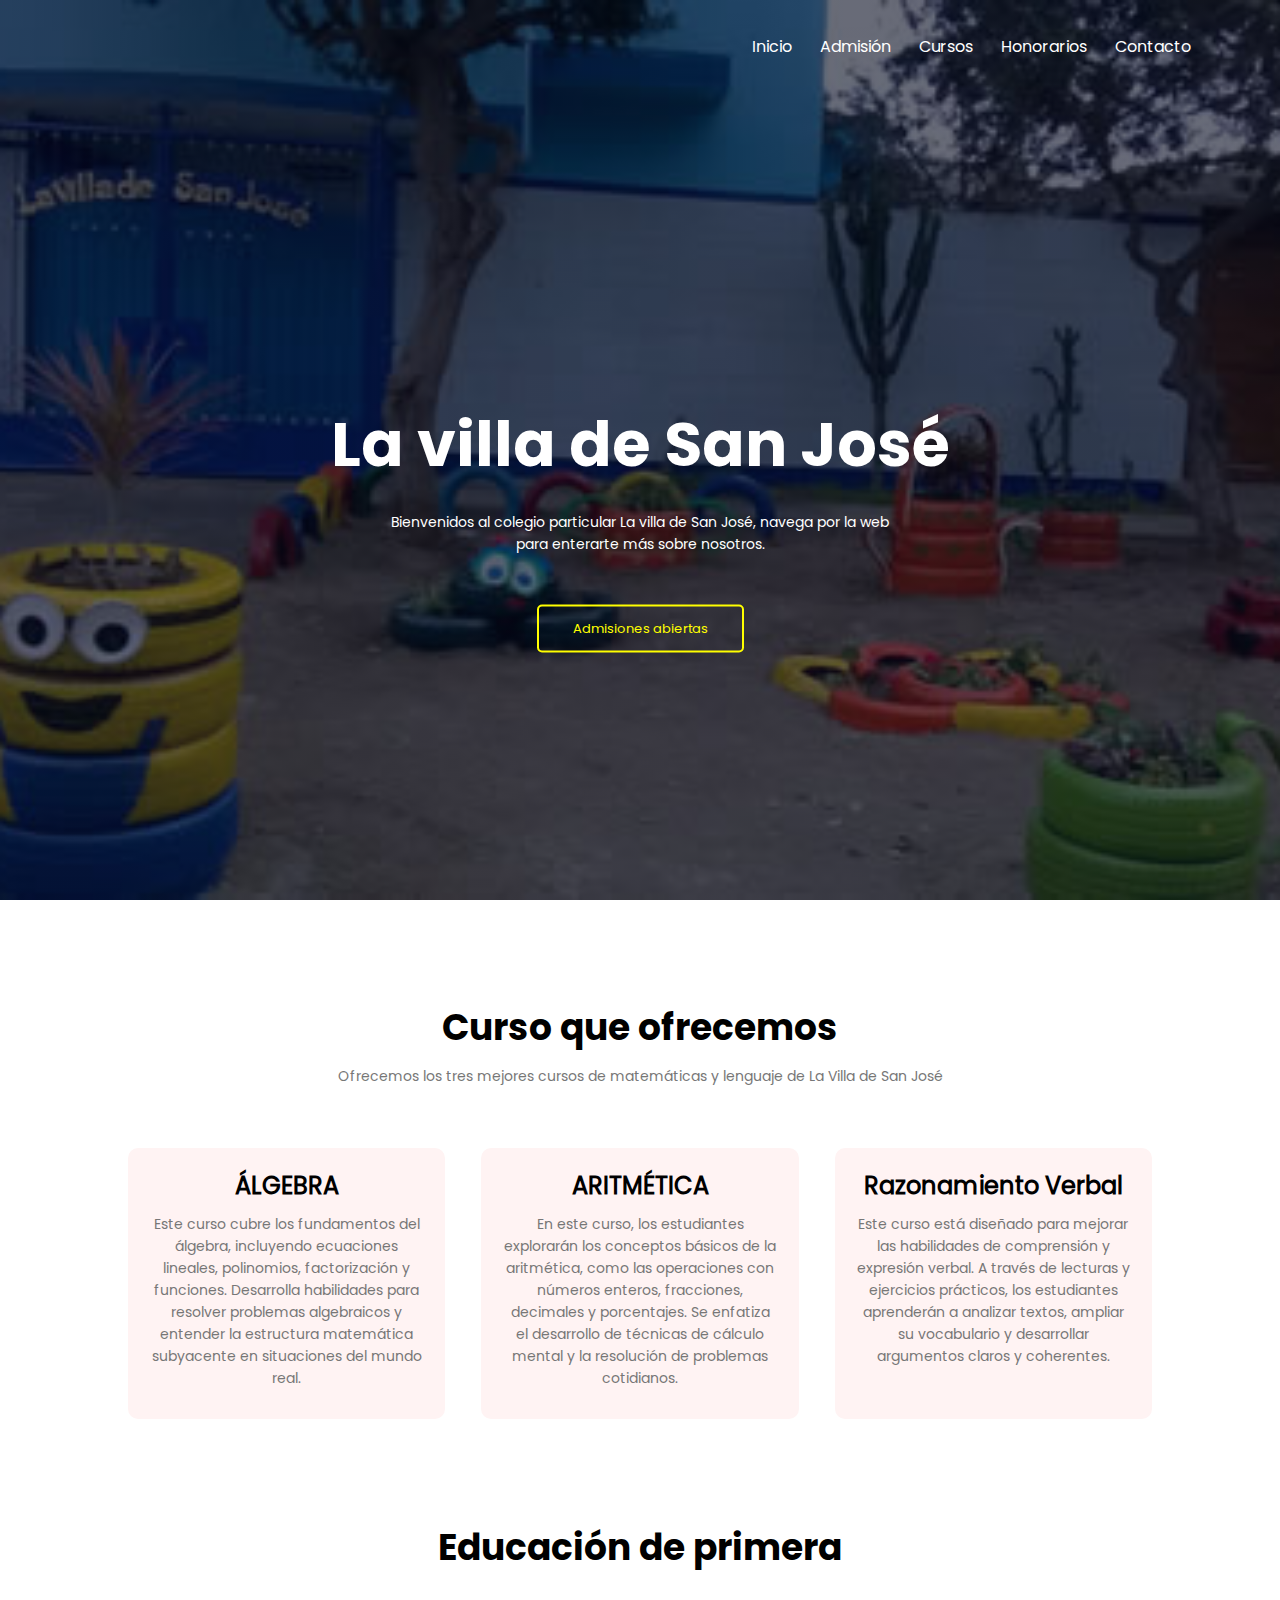
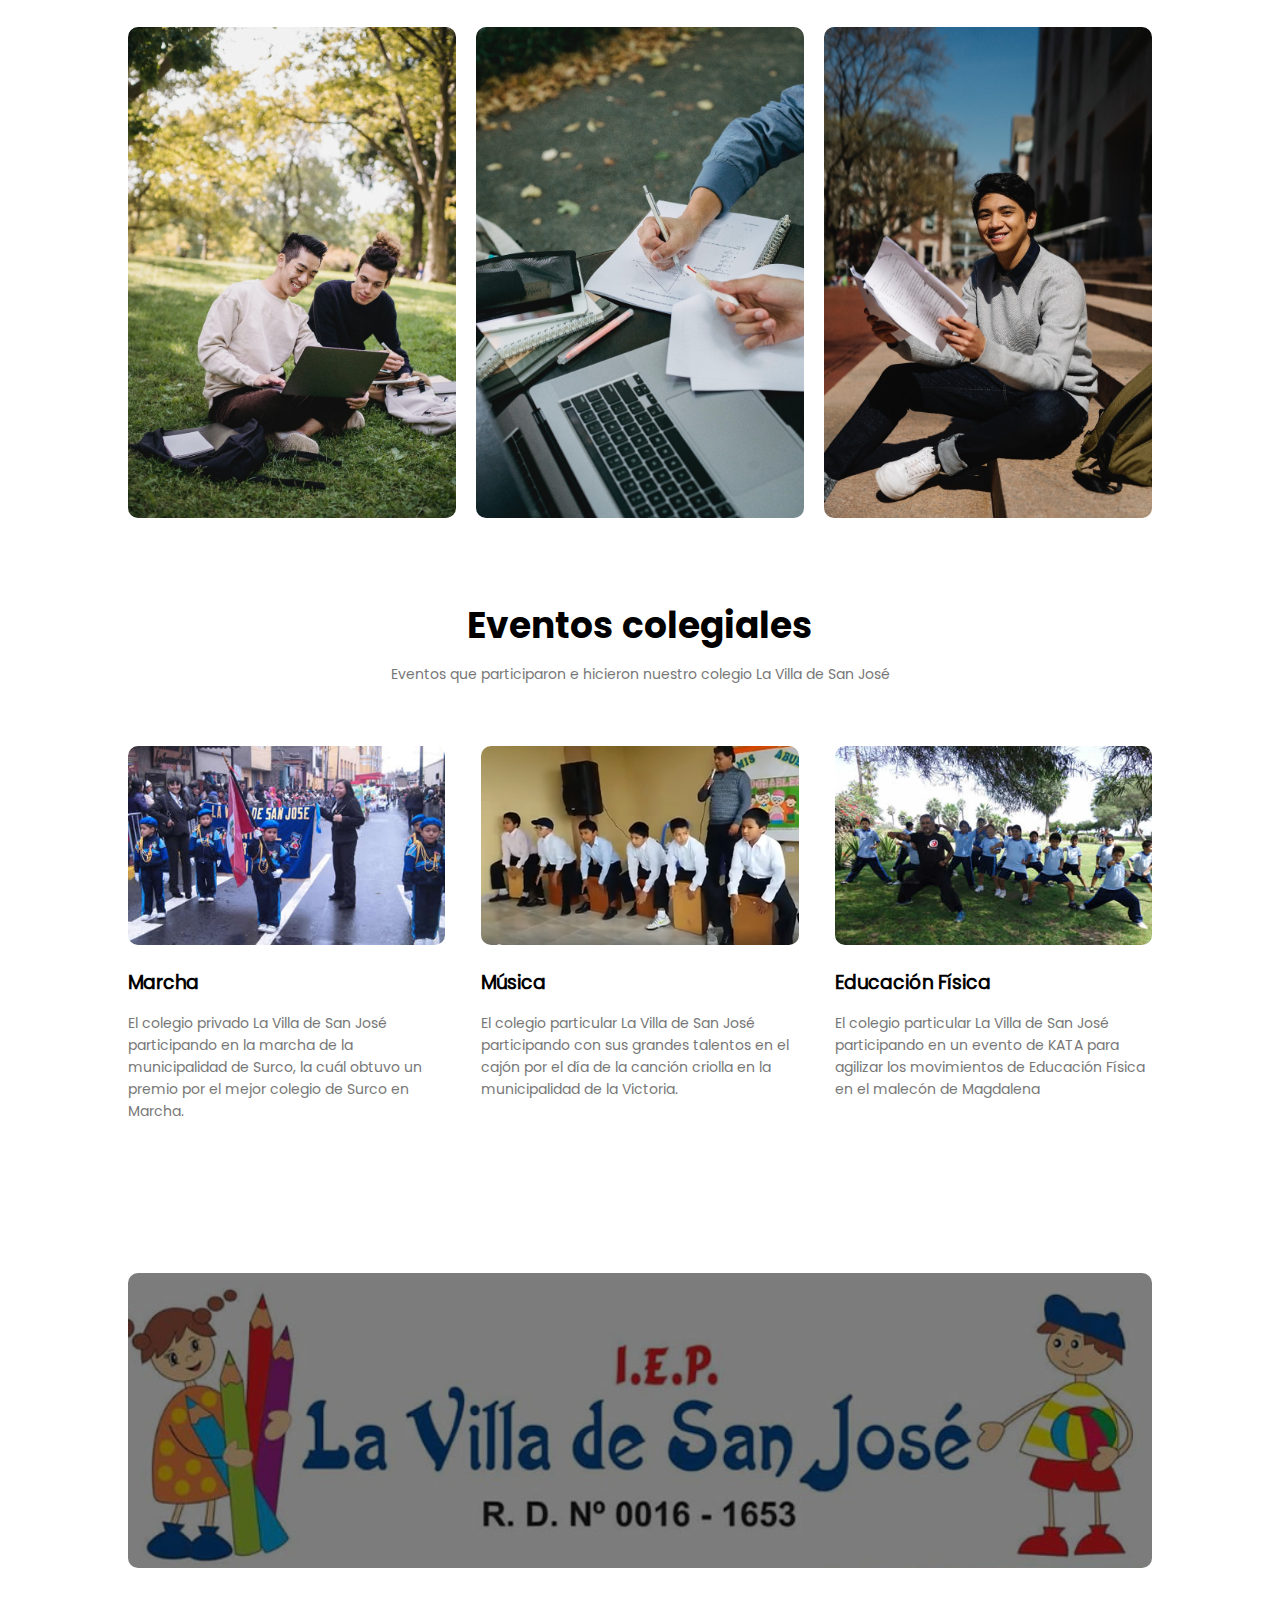
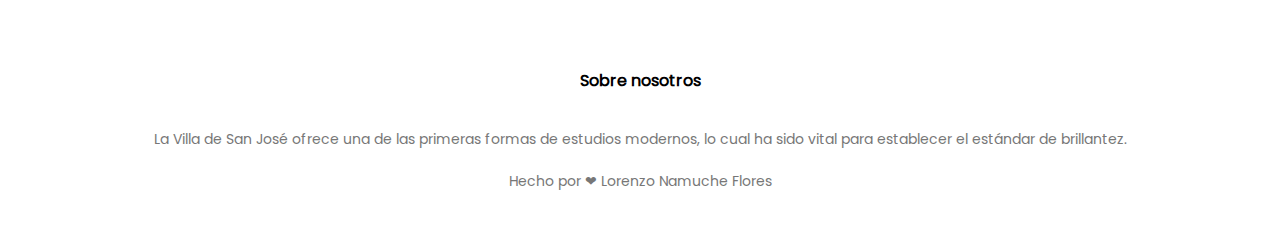
<file: index.html>
<!DOCTYPE html>
<html lang="es">
<head>
    
    <meta name="viewport"content="width=device-width, initial-scale=1.0, maximum-scale=1.0, user-scalable=0">
    <meta name="description" content="The Gokul Global University at Sidhpur provide one of the earliest form of technical studies, which has been vital in setting up the standard of brilliance.">
    <meta name="keywords" content="Gokul Global University,Collage">
    <meta name="author" content="Jaydipsinh Solanki">

    <title>La villa de San José</title>
    <link rel="stylesheet" href="css/main_style.css">
    <link rel="shortcut icon" href="image/favicon.ico" type="image/svg+xml">
</head>
<body>
    
    <section class="header">
        <nav>
            <div class="nav-links" id="navLinks">

                <span class="icon" onclick="hidemenu()">&#10005;</span>
                <ul>
                    <li><a href="index.html">Inicio</a></li>
                    <li><a href="Admission_page.html">Admisión</a></li>
                    <li><a href="#course_call">Cursos</a></li>
                    <li><a href="fees_page.html">Honorarios</a></li>
                    <li><a href="Contact_page.html">Contacto</a></li>
                </ul>
            </div> 
            <span class="icon" onclick="showmenu()">&#9776;</span>
        </nav>
       
        <div class="text-box">
            <h1>La villa de San José</h1>
            <p>Bienvenidos al colegio particular La villa de San José, navega por la web <br>para enterarte más sobre nosotros.</p>
            
            <a href="Admission_page.html" class="hero-btn">Admisiones abiertas</a> 
        </div>
    </section>



    <section class="course" id="course_call">
        <h1>Curso que ofrecemos</h1>
        <p>Ofrecemos los tres mejores cursos de matemáticas y lenguaje de La Villa de San José</p>
    
        <div class="row">
            <div class="course-col">
                <h2>ÁLGEBRA</h2>
                <p>Este curso cubre los fundamentos del álgebra, incluyendo ecuaciones lineales, polinomios, factorización y funciones. Desarrolla habilidades para resolver problemas algebraicos y entender la estructura matemática subyacente en situaciones del mundo real.</p>
            </div>
    
            <div class="course-col">
                <h2>ARITMÉTICA</h2>
                <p>En este curso, los estudiantes explorarán los conceptos básicos de la aritmética, como las operaciones con números enteros, fracciones, decimales y porcentajes. Se enfatiza el desarrollo de técnicas de cálculo mental y la resolución de problemas cotidianos.</p>
            </div>
    
            <div class="course-col">
                <h2>Razonamiento Verbal</h2>
                <p>Este curso está diseñado para mejorar las habilidades de comprensión y expresión verbal. A través de lecturas y ejercicios prácticos, los estudiantes aprenderán a analizar textos, ampliar su vocabulario y desarrollar argumentos claros y coherentes.</p>
            </div>
        </div>
    </section>
    

    <section class="campus">
        <h1>Educación de primera</h1>

            <div class="row">
                <div class="campus-col">
                    <img src="image/cm1.jfif" alt="">
                    <div class="layer">
                        <h3>Ambiente</h3>
                    </div>
                </div>

                <div class="campus-col">
                    <img src="image/cm2.jfif" alt="">
                    <div class="layer">
                        <h3>Comunidad</h3>
                    </div>
                </div>

                <div class="campus-col">
                    <img src="image/cm3.jfif" alt="">
                    <div class="layer">
                        <h3>Educación</h3>
                    </div>
                </div>
            </div>
    </section>

    <section class="facilities">
        <h1>Eventos colegiales</h1>
        <p>Eventos que participaron e hicieron nuestro colegio La Villa de San José</p>

        <div class="row">
            <div class="facilities-col">
                <img src="image/marchaSanJose.jpg" alt="">
                <h3>Marcha</h3>
                <p>El colegio privado La Villa de San José participando en la marcha de la municipalidad de Surco, la cuál obtuvo un premio por el mejor colegio de Surco en Marcha.</p>
            </div>

            <div class="facilities-col">
                <img src="image/cancioncriollaSanJose.jpg" alt="">
                <h3>Música</h3>
                <p>El colegio particular La Villa de San José participando con sus grandes talentos en el cajón por el día de la canción criolla en la municipalidad de la Victoria.</p>
            </div>

            <div class="facilities-col">
                <img src="image/karateSanJose.jpg" alt="">
                <h3>Educación Física</h3>
                <p>El colegio particular La Villa de San José participando en un evento de KATA para agilizar los movimientos de Educación Física en el malecón de Magdalena</p>
            </div>
        </div>
        </section>

        <section class="ctn">
            <h1> &nbsp; &nbsp;&nbsp;&nbsp;&nbsp;&nbsp;&nbsp;&nbsp;&nbsp;&nbsp;&nbsp;&nbsp;&nbsp;&nbsp;&nbsp;&nbsp; </h1>
        </section>

         <section class="footer">
             <h4>Sobre nosotros</h4>
            <p>La Villa de San José ofrece una de las primeras formas de estudios modernos,
                lo cual ha sido vital para establecer el estándar de brillantez.</p>
             <p id="copyright">Hecho por &#10084; Lorenzo Namuche Flores</p>
         </section>

    <script src="javascript/main_script.js"></script>
</body>



    
    
</html>
</file>
<file: css/main_style.css>
*{
    margin: 0;
    padding: 0;
}

@font-face {
    font-family: myFirstFont;
    src: url(../Poppins/Poppins-Regular.ttf);
}
    @font-face {
    font-family: bold;
    src: url(../Poppins/Poppins-Bold.ttf);
}

@font-face {
    font-family: secound;
    src: url(../Poppins/Poppins-Bold.ttf);
}

h1{
    font-family: bold;
}

body{
    font-family: myFirstFont,Verdana, Geneva, Tahoma, sans-serif;
    cursor:default;
}

    body::-webkit-scrollbar {
        width: 5px !important;
        height: 5px !important;
    }
    body::-webkit-scrollbar-track {
        background: #3838387c !important;
    }
    body::-webkit-scrollbar-thumb {
        background-color: #e0120ba4 !important;
        border: 1px solid #ff020279 !important;
        border-radius: 1px !important;
    }

.header{
    min-height: 100vh;
    width: 100%;
    background-image: linear-gradient(rgba(4,9,30,0.6),rgba(4,9,30,0.6)),url(../image/PortadaSanJose.jpg);
    background-position: center;
    background-size: cover;
    position: relative;
}
nav{
    display: flex;
    padding: 2% 6%;
    justify-content: space-between;
    align-items: center;
}
nav img{
    width: 150px;
}
.nav-links{
    flex: 1;
    text-align: right;
    
}
.nav-links ul li{
    list-style: none;
    display: inline-block;
    padding: 8px 12px;
    position: relative;
    
}
.nav-links a{
    color: #fff;
    text-decoration: none;
    font-size: 16px;
    
}
.nav-links ul li::after{
    content: '';
    width: 0%;
    height: 2px;
    background: #ff0000;
    display: block;
    margin: auto;
    transition: 0.5s;
    
}
.nav-links ul li:hover::after{
    width: 100%;
    
}
.text-box{
    width: 90%;
    color: #fff;
    position:absolute;
    top: 30%;
    left: 50%;
    transform: translate(-50%,50%);
    text-align: center;
}
.text-box h1{
    font-size: 62px;
    font-weight: bold;

}
.text-box p{
    margin: 10px 0 40px;
    font-size: 14px;
    color: #fff;
    
}
.hero-btn{
    display: inline-block;
    text-decoration: none;
    color: yellow;
    border: 2px solid yellow;
    padding: 12px 34px;
    font-size: 13px;
    background: transparent;
    position: relative;
    cursor: pointer;
    border-radius: 5px;
}
.hero-btn:hover{
    color: black;
    border: 2px solid yellow;
    background:yellow;
    transition: 0.5s;
}

.icon{
    display:none;
}


 .course{
    width: 80%;
    margin: auto;
    text-align: center;
    padding-top: 100px;
}
h1{
    font-size: 36px;
    font-weight: 300;
}
p{
    color:#777;
    font-size: 14px;
    font-weight: 300;
    line-height: 22px;
    padding: 10px;
}
.row{
    margin-top: 5%;
    display: flex;
    justify-content: space-between;
}
.course-col{
    flex-basis: 31%;
    background: #fff3f3;
    border-radius: 10px;
    margin-bottom:5%;
    padding: 20px 12px;
    box-sizing: border-box;
    transition: 0.5s;
}
h3{
    text-align: center;
    font-weight: 600;
    margin: 10px 0px;
}
.course-col:hover{
    box-shadow: 10px 10px 24px 0px rgba(0,0,0,0.4);
}




.campus{
    width: 80%;
    margin: auto;
    text-align: center;
    padding-top: 50px;
}
.campus-col{
    flex-basis: 32%;
    border-radius: 10px;
    margin-bottom: 30px;
    position: relative;
    overflow: hidden;
}
.campus-col img{
    width: 100%;
    display: block;
}
.layer{
    background: transparent;
    height: 100%;
    width: 100%;
    position: absolute;
    top: 0%;
    left: 0%;
    transition: 0.5s;
}

.layer:hover{
    background: rgba(0, 245, 253, 0.534);

}

.layer h3{
    width: 100%;
    font-weight: 500;
    color: #fff;
    font-size: 26px;
    bottom: 0%;
    left: 50%;
    transform: translate(-50%);
    position: absolute;
    opacity: 0;
    transition: 0.5s;
}

.layer:hover h3{
    opacity: 1;
    bottom: 49%;
}


.facilities{
    width: 80%;
    margin: auto;
    text-align: center;
    padding-top: 50px;
}

.facilities-col{
    flex-basis: 31%;
    border-radius: 10px;
    margin-bottom: 5%;
    text-align: left;
}
.facilities-col img{
    width: 100%;
    border-radius: 10px;
    transition: 0.5s;
}
.facilities-col p{
    padding: 0%;
}

.facilities-col h3{
    margin-top: 16px;
    margin-bottom: 15px;
    text-align: left;
}

.facilities-col img:hover{
    box-shadow: 3.5px 5px 15px 10px rgba(0, 0, 0, 0.308);
}


.ctn{
    margin: 100px auto;
    width: 80%;
    background-image: linear-gradient(rgba(0,0,0,0.5),rgba(0,0,0,0.5)), url(../image/FotoBannerSanJose.jpg);
    background-position: center;
    background-size: cover;
    border-radius: 10px;
    text-align: center;
    padding: 100px 0;
    transition: 0.5s;
}
.ctn h1{
    color: #fff;
    margin-bottom: 40px;
    padding: 0;
}
.ctn:hover{
    margin: 100px auto;
    width: 80%;
    background-image:linear-gradient(rgba(0,0,0,0.3),rgba(0,0,0,0.3)),url(../image/FotoBannerSanJose.jpg);
    background-position: center;
    background-size: cover;
    border-radius: 10px;
    padding: 100px 0;
    box-shadow: 10px 10px 24px 0px rgba(0, 0, 0, 0.664);
}
.ctn{
    
}


.footer{
    width: 100%;
    text-align: center;
    padding: 30px 0;
    margin-top: -50px;
}

.footer h4{
    margin-bottom: 25px;
    margin-top: 20px;
    font-weight: 600;
} 


@media (max-width: 700px) {

    *{
        overflow-x: hidden;
        margin: 0;
        padding: 0;
    
    }
    #logo-img{
        padding: 10px;
    }
    .text-box h1{
       font-size: 30px;
       font-weight: bold;
    }
    .text-box p{
        font-size: 12px;
    }
    .nav-links ul li{
        display: block;
    }
    .nav-links{
        position: absolute;
        background: #f44336;
        height: 100vh;
        width: 200px;
        top: 0%;
        right: -200px;
        text-align: left;
        z-index: 2;
        transition: 1s;
    }
    .icon{
        display: block;
        color: #fff;
        margin: 10px;
        font-size: 25px;
        cursor: pointer;
    }
    .nav-links ul{
        padding: 30px;
    }

   
    .course-col{
        margin: 10px 10px;
    }
    .row{
        flex-direction: column;  
    }   
    .course-col:hover{
        box-shadow: 3px 3px 0.5px 0.5px rgba(0, 0, 0, 0.486);
    }
    .facilities-col img:hover{
        box-shadow:none;
    }

    .ctn h1{
        font-size: 24px;
    }
}
</file>
